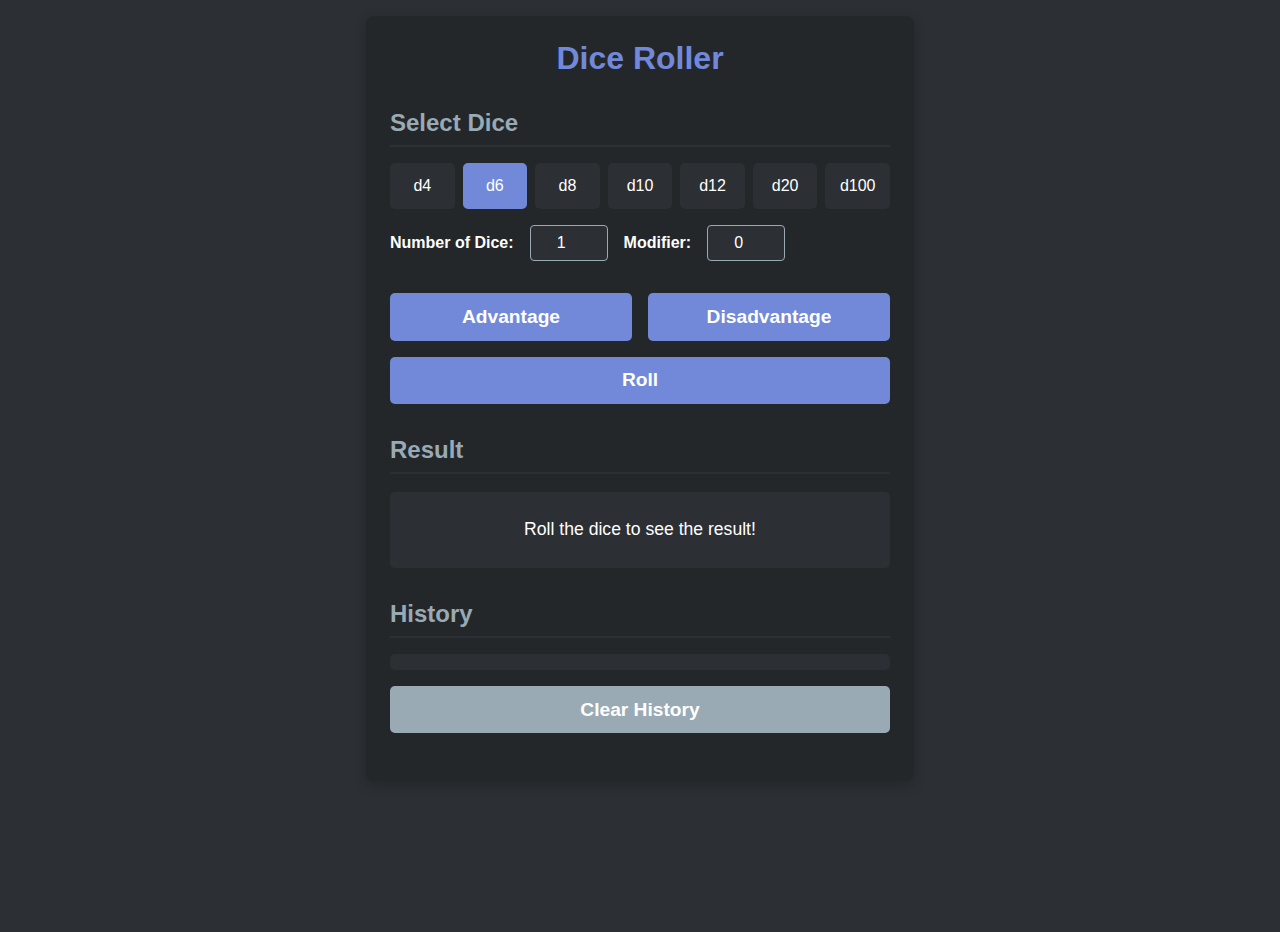
<file: dice-roller/index.html>
<!DOCTYPE html>
<html lang="en">
<head>
    <meta charset="UTF-8">
    <meta name="viewport" content="width=device-width, initial-scale=1.0">
    <title>Dice Roller</title>
    <link rel="stylesheet" href="styles/style.css">
    <link rel="manifest" href="manifest.json">
    <meta name="theme-color" content="#333"/>
</head>
<body>
    <div id="app">
        <header>
            <h1>Dice Roller</h1>
        </header>

        <main>
            <div class="controls">
                <h2>Select Dice</h2>
                <div class="dice-types">
                    <button class="dice-btn" data-sides="4">d4</button>
                    <button class="dice-btn" data-sides="6">d6</button>
                    <button class="dice-btn" data-sides="8">d8</button>
                    <button class="dice-btn" data-sides="10">d10</button>
                    <button class="dice-btn" data-sides="12">d12</button>
                    <button class="dice-btn" data-sides="20">d20</button>
                    <button class="dice-btn" data-sides="100">d100</button>
                </div>

                <div class="roll-inputs">
                    <label for="dice-count">Number of Dice:</label>
                    <input type="number" id="dice-count" value="1" min="1">

                    <label for="modifier">Modifier:</label>
                    <input type="number" id="modifier" value="0">
                </div>

                <div class="special-rolls">
                    <button id="advantage-btn">Advantage</button>
                    <button id="disadvantage-btn">Disadvantage</button>
                </div>

                <button id="roll-btn">Roll</button>
            </div>

            <div class="result-area">
                <h2>Result</h2>
                <p id="result-display">Roll the dice to see the result!</p>
            </div>

            <div class="history-area">
                <h2>History</h2>
                <ul id="history-list">
                    <!-- Roll history will be added here -->
                </ul>
                <button id="clear-history-btn">Clear History</button>
            </div>
        </main>
    </div>

    <script src="scripts/main.js"></script>
</body>
</html>
</file>
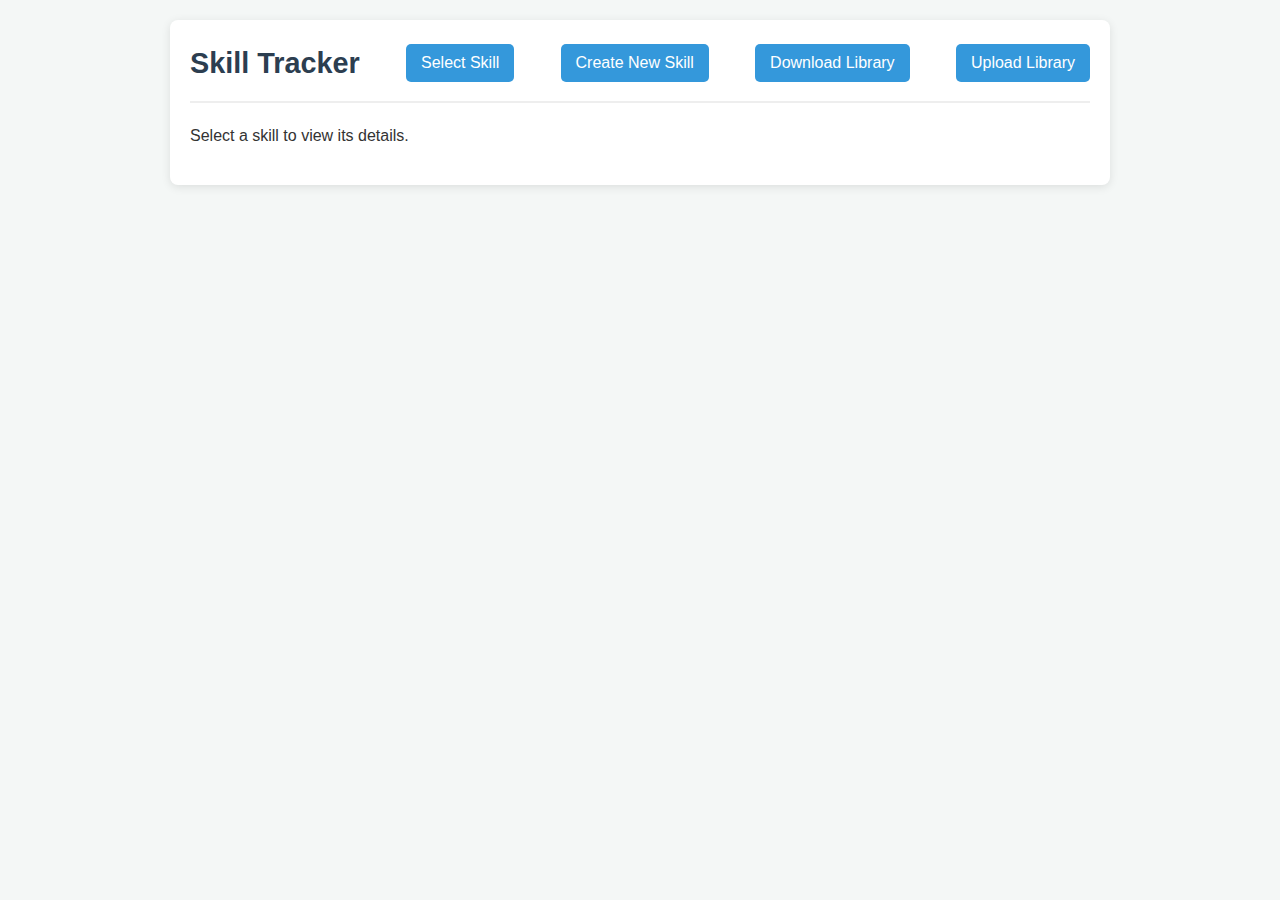
<file: skill_tracker/index.html>
<!DOCTYPE html>
<html lang="en">
<head>
    <meta charset="UTF-8">
    <meta name="viewport" content="width=device-width, initial-scale=1.0">
    <title>Skill Tracker</title>
    <link rel="stylesheet" href="style.css">
</head>
<body>
    <div class="container">
        <header>
            <h1>Skill Tracker</h1>
            <button id="open-skill-list-modal">Select Skill</button>
            <button id="create-new-skill-btn">Create New Skill</button>
            <button id="download-skills-btn">Download Library</button>
            <button id="upload-skills-btn">Upload Library</button>
            <input type="file" id="upload-skills-input" style="display: none;" accept=".json">
        </header>
        <main id="skill-display-container">
            <!-- Selected skill content will be dynamically inserted here -->
        </main>
    </div>

    <!-- Skill List Modal -->
    <div id="skill-list-modal" class="modal">
        <div class="modal-content">
            <span class="close-button">&times;</span>
            <h2>Skill Library</h2>
            <div class="skill-list-controls">
                <input type="text" id="search-input" placeholder="Search skills...">
                <select id="sort-select">
                    <option value="name-asc">Sort by Name (A-Z)</option>
                    <option value="name-desc">Sort by Name (Z-A)</option>
                    <option value="date-created-desc">Sort by Date Created (Newest)</option>
                    <option value="date-created-asc">Sort by Date Created (Oldest)</option>
                    <option value="date-updated-desc">Sort by Date Updated (Newest)</option>
                    <option value="date-updated-asc">Sort by Date Updated (Oldest)</option>
                </select>
                <select id="filter-select">
                    <option value="all">Show All</option>
                    <option value="published">Show Published</option>
                    <option value="draft">Show Drafts</option>
                </select>
            </div>
            <div id="skill-list">
                <!-- Skill list will be dynamically inserted here -->
            </div>
        </div>
    </div>

    <!-- Skill Creator/Editor Modal -->
    <div id="skill-editor-modal" class="modal">
        <div class="modal-content">
            <span class="close-button">&times;</span>
            <h2 id="editor-title">Create New Skill</h2>
            <form id="skill-form">
                <!-- Form content will be dynamically built here -->
            </form>
            <button id="publish-skill-button">Publish</button>
        </div>
    </div>

    <script src="script.js"></script>
</body>
</html>
</file>
<file: dice-roller/styles/style.css>
:root {
    --primary-bg: #2c2f33;
    --secondary-bg: #23272a;
    --text-color: #ffffff;
    --accent-color: #7289da;
    --accent-hover: #99aab5;
    --crit-success: #43b581;
    --crit-fail: #f04747;
    --font-family: 'Helvetica Neue', 'Arial', sans-serif;
}

body {
    font-family: var(--font-family);
    background-color: var(--primary-bg);
    color: var(--text-color);
    margin: 0;
    padding: 1rem;
    display: flex;
    justify-content: center;
    align-items: flex-start;
    min-height: 100vh;
}

#app {
    width: 100%;
    max-width: 500px;
    background-color: var(--secondary-bg);
    border-radius: 8px;
    padding: 1.5rem;
    box-shadow: 0 4px 14px rgba(0, 0, 0, 0.2);
}

header h1 {
    text-align: center;
    margin-top: 0;
    color: var(--accent-color);
}

h2 {
    border-bottom: 2px solid var(--primary-bg);
    padding-bottom: 0.5rem;
    margin-top: 2rem;
    margin-bottom: 1rem;
    color: var(--accent-hover);
}

.controls, .result-area, .history-area {
    margin-bottom: 1.5rem;
}

.dice-types {
    display: grid;
    grid-template-columns: repeat(auto-fit, minmax(60px, 1fr));
    gap: 0.5rem;
}

.dice-btn {
    background-color: var(--primary-bg);
    color: var(--text-color);
    border: 2px solid transparent;
    padding: 0.75rem 0.5rem;
    border-radius: 5px;
    cursor: pointer;
    font-size: 1rem;
    transition: background-color 0.2s, border-color 0.2s;
}

.dice-btn:hover {
    background-color: #3a3e42;
}

.dice-btn.active {
    border-color: var(--accent-color);
    background-color: var(--accent-color);
    color: var(--text-color);
}

.roll-inputs {
    display: flex;
    gap: 1rem;
    margin-top: 1rem;
    align-items: center;
}

.roll-inputs label {
    font-weight: bold;
}

.roll-inputs input {
    width: 60px;
    padding: 0.5rem;
    background-color: var(--primary-bg);
    border: 1px solid var(--accent-hover);
    border-radius: 4px;
    color: var(--text-color);
    font-size: 1rem;
    text-align: center;
}

.special-rolls {
    display: flex;
    gap: 1rem;
    margin-top: 1rem;
}

#roll-btn, #advantage-btn, #disadvantage-btn, #clear-history-btn {
    width: 100%;
    padding: 0.8rem;
    font-size: 1.2rem;
    font-weight: bold;
    color: var(--text-color);
    background-color: var(--accent-color);
    border: none;
    border-radius: 5px;
    cursor: pointer;
    transition: background-color 0.2s;
    margin-top: 1rem;
}

#roll-btn:hover, #advantage-btn:hover, #disadvantage-btn:hover, #clear-history-btn:hover {
    background-color: #677bc4;
}

#clear-history-btn {
    background-color: var(--accent-hover);
}
#clear-history-btn:hover {
    background-color: #828e99;
}

.result-area p {
    background-color: var(--primary-bg);
    padding: 1rem;
    border-radius: 5px;
    font-size: 1.1rem;
    text-align: center;
    word-wrap: break-word;
    min-height: 2.5em; /* Ensure consistent height */
    display: flex;
    align-items: center;
    justify-content: center;
}

.crit-success {
    color: var(--crit-success);
    font-weight: bold;
}

.crit-fail {
    color: var(--crit-fail);
    font-weight: bold;
}

.history-area ul {
    list-style: none;
    padding: 0;
    margin: 0;
    max-height: 200px;
    overflow-y: auto;
    background-color: var(--primary-bg);
    border-radius: 5px;
    padding: 0.5rem;
}

.history-area li {
    padding: 0.5rem;
    border-bottom: 1px solid var(--secondary-bg);
}

.history-area li:last-child {
    border-bottom: none;
}
</file>
<file: skill_tracker/style.css>
body {
    font-family: -apple-system, BlinkMacSystemFont, 'Segoe UI', Roboto, Helvetica, Arial, sans-serif;
    line-height: 1.6;
    background-color: #f4f7f6;
    color: #333;
    margin: 0;
    padding: 20px;
}

.container {
    max-width: 900px;
    margin: auto;
    background: #fff;
    padding: 20px;
    border-radius: 8px;
    box-shadow: 0 2px 10px rgba(0,0,0,0.1);
}

header {
    display: flex;
    justify-content: space-between;
    align-items: center;
    border-bottom: 2px solid #eee;
    padding-bottom: 15px;
    margin-bottom: 20px;
}

header h1 {
    margin: 0;
    font-size: 1.8em;
    color: #2c3e50;
}

button {
    background-color: #3498db;
    color: white;
    border: none;
    padding: 10px 15px;
    border-radius: 5px;
    cursor: pointer;
    font-size: 1em;
    transition: background-color 0.3s;
}

button:hover {
    background-color: #2980b9;
}

/* --- MODAL STYLES --- */
.modal {
    display: none;
    position: fixed;
    z-index: 1000;
    left: 0;
    top: 0;
    width: 100%;
    height: 100%;
    overflow: auto;
    background-color: rgba(0,0,0,0.5);
}

.modal-content {
    background-color: #fefefe;
    margin: 10% auto;
    padding: 20px;
    border: 1px solid #888;
    width: 80%;
    max-width: 700px;
    border-radius: 8px;
    position: relative;
}

.close-button {
    color: #aaa;
    float: right;
    font-size: 28px;
    font-weight: bold;
    cursor: pointer;
}

.close-button:hover,
.close-button:focus {
    color: black;
}

/* --- SKILL DISPLAY --- */
.skill-header h2 {
    color: #34495e;
}

.congrats {
    color: green;
    font-weight: bold;
}

ul {
    list-style-type: none;
    padding-left: 20px;
}

li {
    margin-bottom: 10px;
}

/* --- SKILL LIST MODAL --- */
.skill-list-controls {
    display: flex;
    gap: 10px;
    margin-bottom: 15px;
}
.skill-list-controls input,
.skill-list-controls select {
    padding: 8px;
    border-radius: 4px;
    border: 1px solid #ccc;
}
.skill-list-item {
    padding: 10px;
    cursor: pointer;
    border-bottom: 1px solid #eee;
}
.skill-list-item:hover {
    background-color: #f0f0f0;
}

/* --- SKILL EDITOR FORM --- */
#skill-form {
    display: flex;
    flex-direction: column;
    gap: 15px;
}
#skill-form input,
#skill-form textarea {
    padding: 10px;
    border: 1px solid #ccc;
    border-radius: 4px;
    width: 100%;
    box-sizing: border-box; /* Important for padding */
}
#skill-form label {
    font-weight: bold;
}
/* --- New Card-Based Editor Styles --- */
.level-card {
    border: 1px solid #ddd;
    border-radius: 8px;
    margin-bottom: 20px;
    background-color: #fdfdfd;
    box-shadow: 0 1px 3px rgba(0,0,0,0.05);
}

.level-card-header {
    background-color: #f0f4f8;
    padding: 10px 15px;
    border-bottom: 1px solid #ddd;
    border-top-left-radius: 8px;
    border-top-right-radius: 8px;
    display: flex;
    justify-content: space-between;
    align-items: center;
}

.level-card-header h3 {
    margin: 0;
    color: #4a5568;
}

.level-card-content {
    padding: 15px;
}

.collapsible-header {
    width: 100%;
    background-color: #e2e8f0;
    border: 1px solid #cbd5e0;
    border-radius: 5px;
    padding: 10px;
    text-align: left;
    font-size: 1.1em;
    font-weight: bold;
    color: #2d3748;
    margin-top: 10px;
}

.collapsible-header:first-child {
    margin-top: 0;
}

.collapsible-header.active,
.collapsible-header:hover {
    background-color: #cbd5e0;
}

.collapsible-content {
    padding: 15px;
    border: 1px solid #e2e8f0;
    border-top: none;
    border-radius: 0 0 5px 5px;
    display: block; /* Initially shown */
}

.task-category {
    margin-top: 15px;
    padding-top: 15px;
    border-top: 1px dashed #ccc;
}
.task-category:first-child {
    margin-top: 0;
    padding-top: 0;
    border-top: none;
}

.task-category h4 {
    margin-bottom: 10px;
    color: #718096;
}

.task-item {
    margin-bottom: 10px;
}

.task-item .task-list {
    padding-left: 30px;
    margin-top: 10px;
    border-left: 2px solid #e2e8f0;
}

.task-controls {
    display: flex;
    align-items: center;
    gap: 10px;
}

.task-content {
    flex-grow: 1;
}

.add-subtask-btn {
    background-color: #4299e1;
    padding: 5px 10px;
    font-size: 0.9em;
}
.add-subtask-btn:hover {
    background-color: #3182ce;
}

.delete-task-btn {
    background-color: #e53e3e;
    padding: 5px 10px;
    font-size: 0.9em;
}
.delete-task-btn:hover {
    background-color: #c53030;
}

.tooltip-icon {
    display: inline-block;
    width: 20px;
    height: 20px;
    background-color: #3498db;
    color: white;
    border-radius: 50%;
    text-align: center;
    line-height: 20px;
    cursor: help;
    font-weight: bold;
}
.tasks-container h5 {
    margin-top: 0;
    color: #7f8c8d;
}
.task-content {
    margin-right: 10px;
}
</file>
